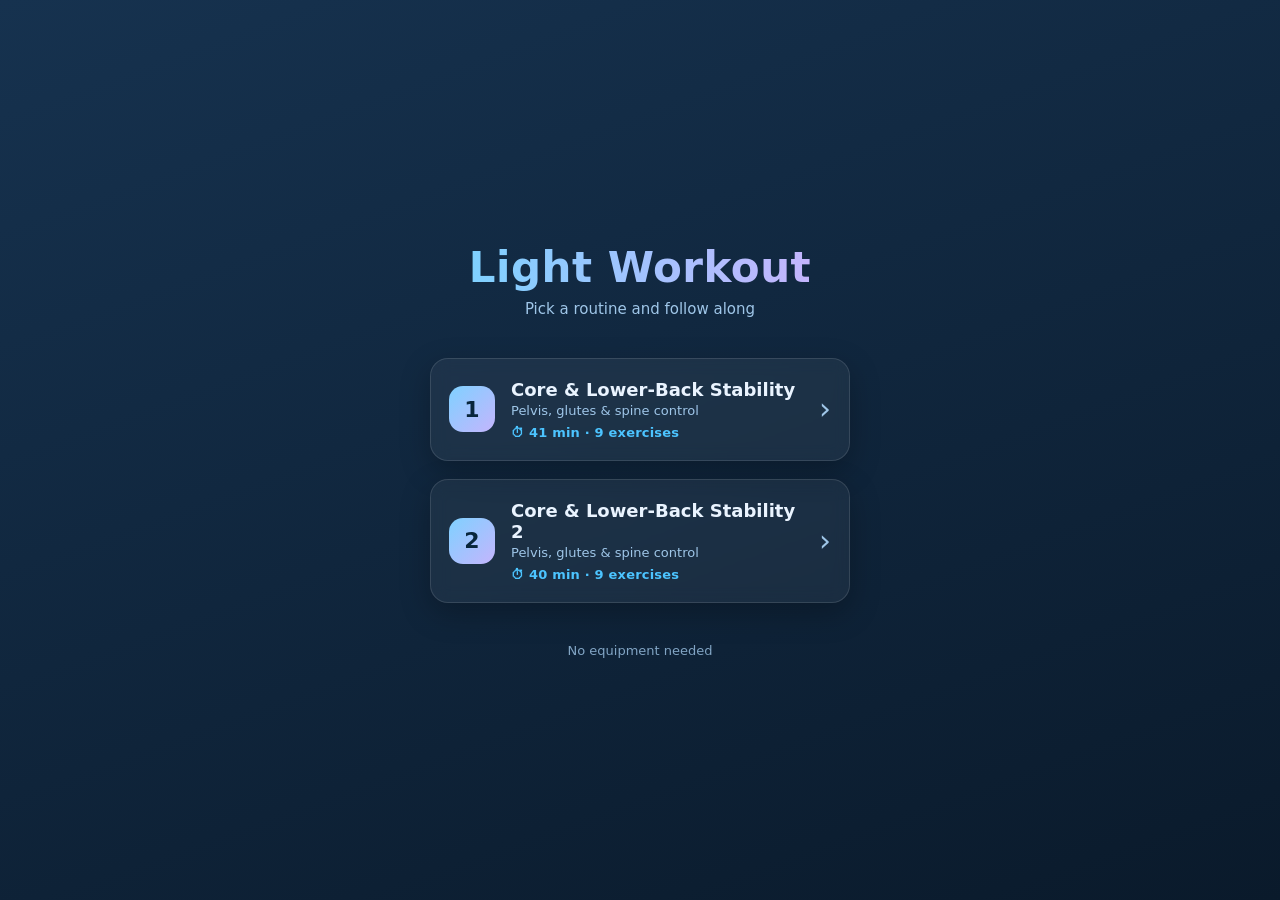
<file: index.html>
<!DOCTYPE html>
<html lang="en">
<head>
  <meta charset="UTF-8" />
  <meta name="viewport" content="width=device-width, initial-scale=1.0, viewport-fit=cover" />
  <meta name="theme-color" content="#0f2238" />
  <link rel="apple-touch-icon" href="icons/icon.svg" />
  <title>Light Workout</title>
  <link rel="stylesheet" href="css/styles.css" />
</head>
<body class="home">
  <main class="home-main">
    <header class="home-header">
      <h1 class="brand">Light&nbsp;Workout</h1>
      <p class="tagline">Pick a routine and follow along</p>
    </header>

    <nav class="routine-list" id="routineList"></nav>

    <footer class="home-footer">No equipment needed</footer>
  </main>

  <script src="data/exercises.js"></script>
  <script src="js/home.js"></script>
  <script>
    // Online-only site for now (PWA/offline retired). Remove any service
    // worker a previous version installed, and clear its caches, so the site
    // always loads fresh from the network with no stale-cache surprises.
    if ("serviceWorker" in navigator) {
      navigator.serviceWorker.getRegistrations()
        .then(function (regs) { regs.forEach(function (r) { r.unregister(); }); })
        .catch(function () {});
    }
    if (window.caches && caches.keys) {
      caches.keys().then(function (keys) {
        keys.forEach(function (k) { caches.delete(k); });
      }).catch(function () {});
    }
  </script>
</body>
</html>
</file>
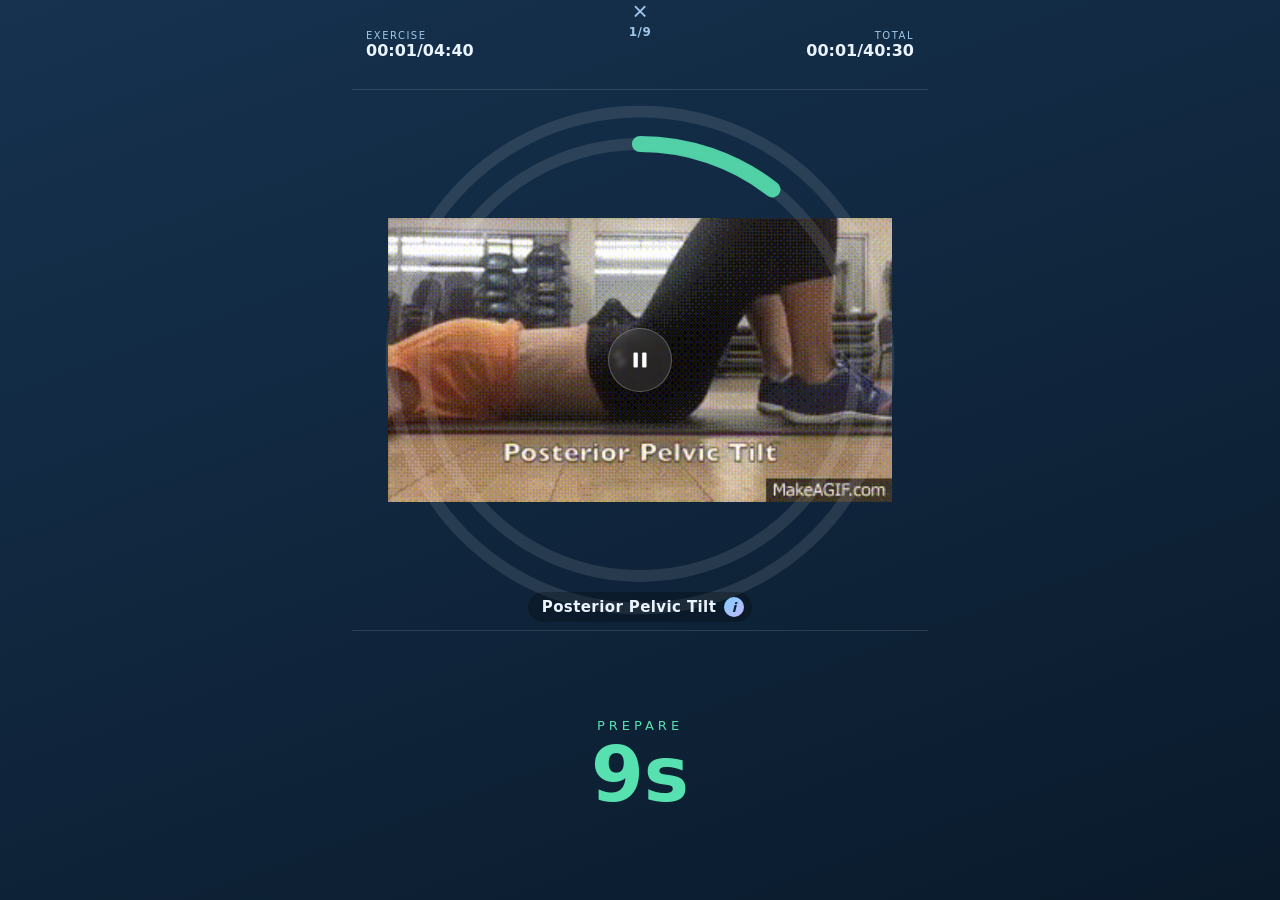
<file: workout.html>
<!DOCTYPE html>
<html lang="en">
<head>
  <meta charset="UTF-8" />
  <meta name="viewport" content="width=device-width, initial-scale=1.0, viewport-fit=cover" />
  <meta name="theme-color" content="#0f2238" />
  <link rel="apple-touch-icon" href="icons/icon.svg" />
  <title>Workout</title>
  <link rel="stylesheet" href="css/styles.css" />
</head>
<body class="workout">
  <div class="screen">

    <!-- TOP BAR (~10%) -->
    <header class="topbar">
      <div class="timer timer-left">
        <span class="timer-label">Exercise</span>
        <span class="timer-value"><span id="exElapsed">00:00</span>/<span id="exTotal">00:00</span></span>
      </div>
      <div class="topcenter">
        <button id="quitBtn" class="quit-btn" type="button" aria-label="Back to home">&times;</button>
        <span class="ex-progress"><span id="exIdxNow">1</span>/<span id="exIdxTot">1</span></span>
      </div>
      <div class="timer timer-right">
        <span class="timer-label">Total</span>
        <span class="timer-value"><span id="totElapsed">00:00</span>/<span id="totTotal">00:00</span></span>
      </div>
    </header>

    <!-- STAGE (~60%) -->
    <section class="stage">
      <img id="exImage" class="ex-image" alt="" />

      <svg class="rings" viewBox="0 0 100 100" aria-hidden="true">
        <!-- track circles -->
        <circle class="ring-track" cx="50" cy="50" r="46" />
        <circle class="ring-track" cx="50" cy="50" r="40" />
        <!-- progress circles (rotated so they start at 12 o'clock) -->
        <circle id="ringSet" class="ring-progress ring-set" cx="50" cy="50" r="46" transform="rotate(-90 50 50)" />
        <circle id="ringRep" class="ring-progress ring-rep" cx="50" cy="50" r="40" transform="rotate(-90 50 50)" />
      </svg>

      <button id="pauseBtn" class="pause-btn" type="button" aria-label="Pause">
        <svg class="icon-pause" viewBox="0 0 24 24" aria-hidden="true"><rect x="6" y="5" width="4" height="14" rx="1"/><rect x="14" y="5" width="4" height="14" rx="1"/></svg>
        <svg class="icon-play" viewBox="0 0 24 24" aria-hidden="true"><path d="M7 5l12 7-12 7z"/></svg>
      </button>

      <button id="infoBtn" class="ex-name" type="button" aria-label="Exercise info">
        <span id="exName"></span>
        <span class="info-i" aria-hidden="true">i</span>
      </button>
    </section>

    <!-- CONTROL PANEL (~30%) -->
    <section class="panel">
      <div id="phaseRep" class="counters">
        <div class="counter">
          <span class="counter-num"><span id="repNow">0</span><span class="counter-den">/<span id="repTot">0</span></span></span>
          <span class="counter-label">REP</span>
        </div>
        <div class="counter">
          <span class="counter-num"><span id="setNow">0</span><span class="counter-den">/<span id="setTot">0</span></span></span>
          <span class="counter-label">SET</span>
        </div>
      </div>

      <div id="phaseRest" class="rest-box" hidden>
        <span class="rest-label">REST</span>
        <span id="restValue" class="rest-value">00:00</span>
        <span class="rest-next">Next: set <span id="restNextSet">2</span></span>
      </div>

      <div id="phasePrepare" class="prep-box" hidden>
        <span class="prep-label">PREPARE</span>
        <span id="prepValue" class="prep-value">00</span>
      </div>

      <div id="phaseFullRest" class="rest-box fullrest-box" hidden>
        <span class="rest-label">FULL REST</span>
        <span id="fullRestValue" class="rest-value">00:00</span>
        <span class="rest-next">Next: <span id="fullRestNext"></span></span>
      </div>
    </section>

    <!-- INFO MODAL -->
    <div id="infoOverlay" class="info-overlay" hidden>
      <div class="info-card">
        <button id="infoClose" class="info-close" type="button" aria-label="Close">&times;</button>
        <h2 id="infoTitle" class="info-title"></h2>
        <div id="infoDesc" class="info-desc"></div>
      </div>
    </div>

    <!-- DONE OVERLAY -->
    <div id="doneOverlay" class="done-overlay" hidden>
      <div class="done-card">
        <div class="done-check" aria-hidden="true">&#10003;</div>
        <h2>Workout complete!</h2>
        <p id="doneSummary"></p>
        <a class="done-btn" href="/">Back to home</a>
      </div>
    </div>

  </div>

  <script src="data/exercises.js" charset="utf-8"></script>
  <script src="js/workout.js"></script>
  <script>
    // Online-only site for now (PWA/offline retired) — see index.html. Remove
    // any previously-installed service worker and its caches so pages always
    // load fresh from the network.
    if ("serviceWorker" in navigator) {
      navigator.serviceWorker.getRegistrations()
        .then(function (regs) { regs.forEach(function (r) { r.unregister(); }); })
        .catch(function () {});
    }
    if (window.caches && caches.keys) {
      caches.keys().then(function (keys) {
        keys.forEach(function (k) { caches.delete(k); });
      }).catch(function () {});
    }
  </script>
</body>
</html>
</file>
<file: css/styles.css>
/* ===== Base / theme ===== */
:root {
  --bg-top: #16324f;
  --bg-bottom: #0a1a2b;
  --accent: #4cc4ff;
  --accent-soft: rgba(76, 196, 255, 0.30);
  --text: #eaf4ff;
  --text-dim: #9fc6e8;
  --rest: #ffce63;
  --prepare: #57e0b0;
  --fullrest: #ff9f6b;
  --panel: rgba(255, 255, 255, 0.05);
  --border: rgba(255, 255, 255, 0.12);
}

* { box-sizing: border-box; margin: 0; padding: 0; }

/* `hidden` must win over the display rules below (UA [hidden] is too weak) */
[hidden] { display: none !important; }

html, body { height: 100%; }

body {
  font-family: system-ui, -apple-system, "Segoe UI", Roboto, sans-serif;
  color: var(--text);
  background: linear-gradient(160deg, var(--bg-top), var(--bg-bottom));
  -webkit-font-smoothing: antialiased;
  overflow: hidden;
}

/* ===== Home page ===== */
.home-main {
  min-height: 100svh;
  display: flex;
  flex-direction: column;
  align-items: center;
  justify-content: center;
  gap: 40px;
  padding: 32px 22px calc(32px + env(safe-area-inset-bottom));
}
.home-header { text-align: center; }
.brand {
  font-size: clamp(28px, 8vw, 42px);
  font-weight: 800;
  letter-spacing: 0.5px;
  background: linear-gradient(90deg, #7fd1ff, #c4b5fd);
  -webkit-background-clip: text;
  background-clip: text;
  color: transparent;
}
.tagline { margin-top: 8px; color: var(--text-dim); font-size: 15px; }

.routine-list {
  width: 100%;
  max-width: 420px;
  display: flex;
  flex-direction: column;
  gap: 18px;
}
.routine-card {
  display: flex;
  align-items: center;
  gap: 16px;
  padding: 20px 18px;
  border-radius: 18px;
  text-decoration: none;
  color: var(--text);
  background: var(--panel);
  border: 1px solid var(--border);
  backdrop-filter: blur(8px);
  -webkit-backdrop-filter: blur(8px);
  box-shadow: 0 10px 30px rgba(0, 0, 0, 0.25);
  transition: transform 0.15s ease, border-color 0.15s ease, background 0.15s ease;
}
.routine-card:hover,
.routine-card:focus-visible { transform: translateY(-3px); border-color: var(--accent); background: rgba(76,196,255,0.10); }
.routine-card:active { transform: translateY(0) scale(0.99); }

.routine-icon {
  flex: 0 0 auto;
  width: 46px; height: 46px;
  display: grid; place-items: center;
  border-radius: 14px;
  font-size: 22px; font-weight: 800;
  color: #08263c;
  background: linear-gradient(135deg, #7fd1ff, #c4b5fd);
}
.routine-text { display: flex; flex-direction: column; gap: 3px; flex: 1; }
.routine-title { font-size: 18px; font-weight: 700; }
.routine-sub { font-size: 13px; color: var(--text-dim); }
.routine-time {
  margin-top: 4px;
  font-size: 13px;
  font-weight: 600;
  color: var(--accent);
  letter-spacing: 0.2px;
}
.routine-arrow { font-size: 30px; color: var(--text-dim); line-height: 1; }
.home-footer { color: var(--text-dim); font-size: 13px; opacity: 0.8; }

/* ===== Workout screen layout ===== */
.screen {
  height: 100svh;
  width: 100%;
  /* keep everything in a centered column ~the width of the exercise image,
     so on wide screens the timers hug the image instead of the far corners */
  max-width: min(95vw, 64vh);
  margin-inline: auto;
  display: grid;
  grid-template-rows: 10% 60% 30%;
  overflow: hidden;
}

/* Top bar */
.topbar {
  display: flex;
  align-items: center;
  justify-content: space-between;
  padding: 0 14px;
  padding-top: env(safe-area-inset-top);
  border-bottom: 1px solid var(--border);
}
.timer { display: flex; flex-direction: column; min-width: 96px; }
.timer-right { text-align: right; align-items: flex-end; }
.timer-label { font-size: 10px; letter-spacing: 1.5px; text-transform: uppercase; color: var(--text-dim); }
.timer-value { font-variant-numeric: tabular-nums; font-size: 16px; font-weight: 700; }
.timer-value span { font-variant-numeric: tabular-nums; }
.topcenter {
  align-self: flex-start;          /* sit a little higher than the timers */
  margin-top: -2px;
  display: flex;
  flex-direction: column;
  align-items: center;
  gap: 1px;
}
.quit-btn {
  background: none; border: none; color: var(--text-dim);
  font-size: 26px; line-height: 1; cursor: pointer; padding: 0 8px;
}
.quit-btn:active { color: var(--text); }
.ex-progress {
  font-size: 12px; font-weight: 700; letter-spacing: 0.5px;
  color: var(--text-dim); font-variant-numeric: tabular-nums;
}
.ex-progress span { font-variant-numeric: tabular-nums; }

/* Stage */
.stage {
  position: relative;
  display: grid;
  place-items: center;
  overflow: hidden;
}
.ex-image {
  width: min(82vw, 56vh);
  height: min(82vw, 56vh);
  object-fit: contain;
  display: block;
}
.rings {
  position: absolute;
  width: min(90vw, 60vh);
  height: min(90vw, 60vh);
  pointer-events: none;
}
.ring-track { fill: none; stroke: rgba(255,255,255,0.10); stroke-width: 2.2; }
.ring-progress {
  fill: none;
  stroke: var(--accent);
  opacity: 0.7;                 /* ~30% transparent rings */
  stroke-width: 3;
  stroke-linecap: round;
}
.ring-set { stroke: var(--accent); }
.ring-rep { stroke: #b9e7ff; }
.stage.is-rest .ring-rep { stroke: var(--rest); opacity: 0.85; }
.stage.is-prepare .ring-rep { stroke: var(--prepare); opacity: 0.9; }
.stage.is-fullrest .ring-rep { stroke: var(--fullrest); opacity: 0.9; }

/* Pause / play button — tiny, mostly transparent, centered in rings */
.pause-btn {
  position: absolute;
  width: 64px; height: 64px;
  border-radius: 50%;
  border: 1px solid rgba(255,255,255,0.25);
  background: rgba(255,255,255,0.10);   /* ~10% transparent */
  color: #fff;
  display: grid; place-items: center;
  cursor: pointer;
  backdrop-filter: blur(2px);
  -webkit-backdrop-filter: blur(2px);
}
.pause-btn svg { width: 26px; height: 26px; fill: #fff; grid-area: 1 / 1; }
.pause-btn .icon-play { display: none; }
body.is-paused .pause-btn .icon-pause { display: none; }
body.is-paused .pause-btn .icon-play { display: block; }

.ex-name {
  position: absolute;
  bottom: 8px;
  display: inline-flex;
  align-items: center;
  gap: 8px;
  font-size: 15px; font-weight: 600; letter-spacing: 0.4px;
  font-family: inherit;
  color: var(--text);
  background: rgba(0,0,0,0.25);
  border: none;
  padding: 5px 8px 5px 14px; border-radius: 999px;
  cursor: pointer;
}
.ex-name:active { background: rgba(0,0,0,0.4); }
.info-i {
  width: 20px; height: 20px;
  display: grid; place-items: center;
  border-radius: 50%;
  font-size: 13px; font-weight: 700; font-style: italic;
  color: #08263c;
  background: linear-gradient(135deg, #7fd1ff, #c4b5fd);
}

/* Panel */
.panel {
  border-top: 1px solid var(--border);
  display: grid;
  place-items: center;
  padding: 0 18px calc(env(safe-area-inset-bottom));
}
.counters { display: flex; gap: 48px; }
.counter { display: flex; flex-direction: column; align-items: center; }
.counter-num { font-size: clamp(40px, 13vw, 64px); font-weight: 800; line-height: 1; font-variant-numeric: tabular-nums; }
.counter-num span { font-variant-numeric: tabular-nums; }
.counter-den { font-size: 0.42em; color: var(--text-dim); font-weight: 700; }
.counter-label { margin-top: 6px; font-size: 12px; letter-spacing: 3px; color: var(--text-dim); }

.rest-box { display: flex; flex-direction: column; align-items: center; gap: 4px; }
.rest-label { font-size: 13px; letter-spacing: 4px; color: var(--rest); }
.rest-value { font-size: clamp(48px, 16vw, 76px); font-weight: 800; color: var(--rest); font-variant-numeric: tabular-nums; line-height: 1; }
.rest-next { font-size: 13px; color: var(--text-dim); }

.prep-box { display: flex; flex-direction: column; align-items: center; gap: 4px; }
.prep-label { font-size: 13px; letter-spacing: 4px; color: var(--prepare); }
.prep-value {
  font-size: clamp(48px, 16vw, 76px); font-weight: 800;
  color: var(--prepare); font-variant-numeric: tabular-nums; line-height: 1;
}

/* full rest reuses .rest-box layout but in its own colour */
.fullrest-box .rest-label,
.fullrest-box .rest-value { color: var(--fullrest); }

/* Info modal */
.info-overlay {
  position: fixed; inset: 0;
  display: grid; place-items: center;
  background: rgba(5, 14, 24, 0.85);
  backdrop-filter: blur(6px);
  z-index: 12;
  padding: 22px;
}
.info-card {
  position: relative;
  width: 100%; max-width: 380px;
  max-height: 80svh;
  display: flex; flex-direction: column;
  padding: 26px 22px 22px;
  border-radius: 20px;
  background: linear-gradient(160deg, #1a3650, #0e2236);
  border: 1px solid var(--border);
  box-shadow: 0 18px 50px rgba(0,0,0,0.45);
}
.info-close {
  position: absolute; top: 8px; right: 10px;
  background: none; border: none; color: var(--text-dim);
  font-size: 26px; line-height: 1; cursor: pointer; padding: 4px 8px;
}
.info-close:active { color: var(--text); }
.info-title {
  font-size: 20px; font-weight: 700;
  margin: 0 26px 12px 0;       /* keep clear of the close button */
}
.info-desc {
  overflow-y: auto;
  white-space: pre-line;        /* preserve line breaks from the data */
  line-height: 1.75;
  font-size: 15px;
  color: var(--text);
  /* Persian-friendly stack; falls back to system fonts elsewhere */
  font-family: "Segoe UI", Tahoma, system-ui, -apple-system, sans-serif;
}
.info-desc[dir="rtl"] { text-align: right; }
.info-desc[dir="ltr"] { text-align: left; }

/* Done overlay */
.done-overlay {
  position: fixed; inset: 0;
  display: grid; place-items: center;
  background: rgba(5, 14, 24, 0.85);
  backdrop-filter: blur(6px);
  z-index: 10;
}
.done-card {
  text-align: center;
  padding: 36px 30px;
  border-radius: 22px;
  background: var(--panel);
  border: 1px solid var(--border);
  max-width: 360px; width: 86%;
}
.done-check { font-size: 56px; color: #6fe3a8; line-height: 1; }
.done-card h2 { margin: 14px 0 8px; font-size: 24px; }
.done-card p { color: var(--text-dim); font-size: 15px; margin-bottom: 22px; }
.done-btn {
  display: inline-block;
  padding: 14px 26px; border-radius: 14px;
  text-decoration: none; font-weight: 700;
  color: #08263c;
  background: linear-gradient(135deg, #7fd1ff, #c4b5fd);
}

/* Loading / error */
.fatal {
  position: fixed; inset: 0; display: grid; place-items: center;
  padding: 30px; text-align: center; color: var(--text-dim); font-size: 15px; line-height: 1.6;
}
</file>
